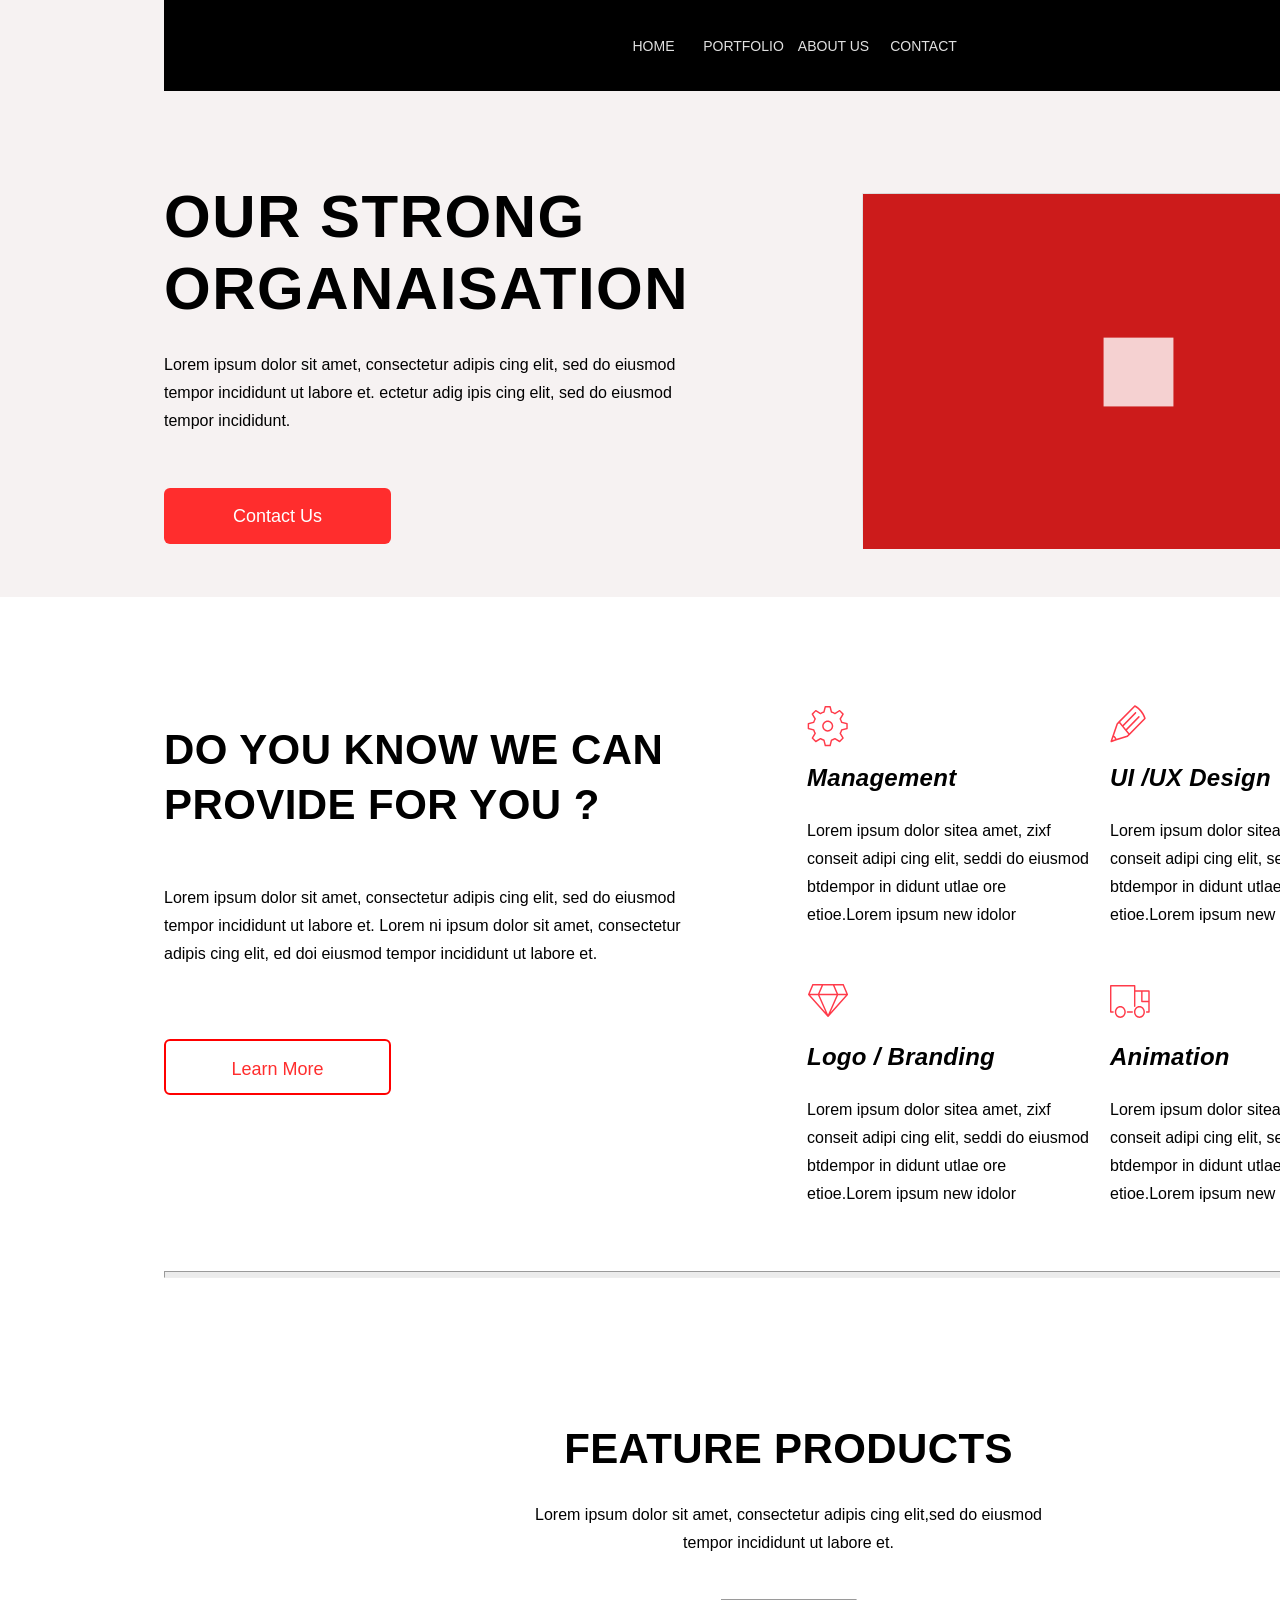
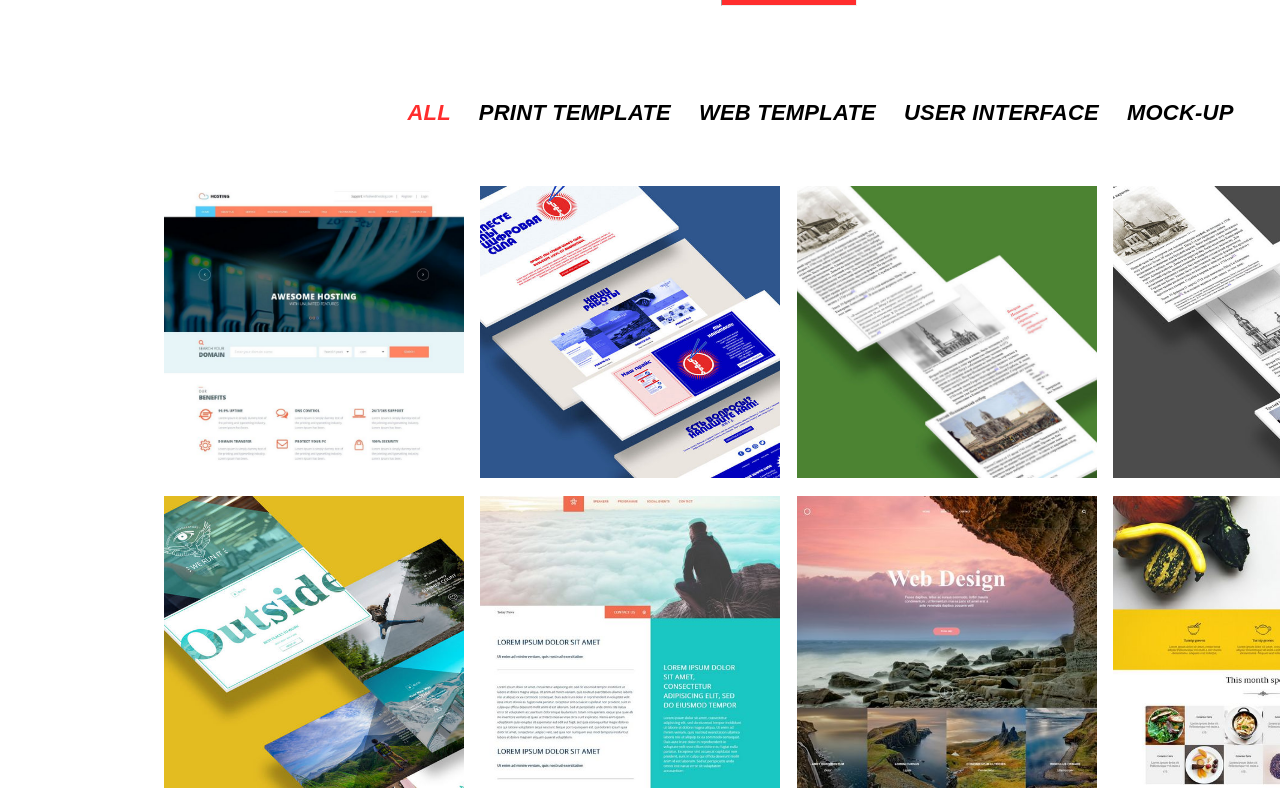
<file: index.html>
<!DOCTYPE html>
<html lang="ru">
<head>
    <meta charset="UTF-8">
    <meta http-equiv="X-UA-Compatible" content="IE=edge">
    <meta name="viewport" content="width=device-width, initial-scale=1.0">
    <title>Макет Agency</title>
    <link rel="stylesheet" href="./style/style.css">
    <link href="https://fonts.googleapis.com/css2?family=Open+Sans:ital,wght@0,300;0,400;0,500;0,600;0,700;0,800;1,300;1,400;1,500;1,600;1,700;1,800&display=swap" rel="stylesheet">
    <link rel="preconnect" href="https://fonts.googleapis.com">
    <link rel="preconnect" href="https://fonts.gstatic.com" crossorigin>
</head>
<body class="page">
    <div class="page__header page__header-gray"> 
        <header class="header">
            <nav class="header__navig">
                <ul class="menu">
                    <li class="menu__item"><a class="menu__link" href="#">home</a></li>
                    <li class="menu__item"><a class="menu__link" href="#portfolio">portfolio</a></li>
                    <li class="menu__item"><a class="menu__link" href="#about-us">about us</a></li>
                    <li class="menu__item"><a class="menu__link" href="#contact">contact</a></li>
                </ul>
            </nav>
        </header>
    </div>
    <main class="page-content">
        <div class="page-intro page__header-gray">
            <section class="page-intro__content section">
                <div class="page-content">
                    <h1 class="page-intro__heading">our strong organaisation</h1>
                    <p class="page-intro__text">Lorem ipsum dolor sit amet, consectetur adipis cing elit, sed do eiusmod tempor incididunt  ut
                         labore et. ectetur adig ipis cing elit, sed do eiusmod tempor incididunt.</p>
                    <a class="action-button action-button__red" href="https://learn.innopolis.university/Students">Contact Us</a>
                </div>
                <img class="page-intro__img" src="./img/square-red-white.png" alt="Квадрат в квадрате">
            </section>
        </div>
        <section class="section services">
            <div class="services__header">
                <h2 class="services__heading section-heading">do you know we can provide for you ?</h2>
                <p class="services__text">Lorem ipsum dolor sit amet, consectetur adipis cing elit, sed do eiusmod tempor incididunt ut 
                labore et. Lorem ni ipsum dolor sit amet, consectetur adipis cing elit, ed doi eiusmod tempor incididunt ut labore et.</p>
                <a class="action-button action-button__white" href="https://ya.ru" target="_blank">Learn More</a>
            </div>
            <div class="services__blocks">
                <section class="service">
                    <h3 class="service__heading service__heading_manage">Management</h3>
                    <p class="service__text">Lorem ipsum dolor sitea amet, zixf conseit  adipi cing elit, seddi do eiusmod btdempor in 
                        didunt utlae ore etioe.Lorem ipsum new idolor</p>
                    </section>
                <section class="service">
                    <h3 class="service__heading service__heading_ui">UI /UX Design</h3>
                    <p class="service__text">Lorem ipsum dolor sitea amet, zixf conseit  adipi cing elit, seddi do eiusmod btdempor in 
                        didunt utlae ore etioe.Lorem ipsum new idolor</p>
                </section>
                <section class="service">
                    <h3 class="service__heading service__heading_logo">Logo / Branding</h3>
                    <p class="service__text">Lorem ipsum dolor sitea amet, zixf conseit  adipi cing elit, seddi do eiusmod btdempor in 
                        didunt utlae ore etioe.Lorem ipsum new idolor</p>
                </section>
                <section class="service">
                    <h3 class="service__heading service__heading_anim">Animation</h3>
                    <p class="service__text">Lorem ipsum dolor sitea amet, zixf conseit  adipi cing elit, seddi do eiusmod btdempor in 
                        didunt utlae ore etioe.Lorem ipsum new idolor</p>
                </section>
            </div>
            <hr class="services__footer_line">
        </section>
        <section class="feature section">
            <div class="feature__header">
                <h2 class="feature__heading section-heading">feature products</h2>
                <p class="feature__text">Lorem ipsum dolor sit amet, consectetur adipis cing elit,sed do eiusmod tempor
                     incididunt ut labore et.</p>
                <hr class="header__line feature__line">
            </div>
            <ul class="products__filter">
                <li class="products__item">
                    <a class="products__link products__link_active">all</a>
                </li>
                <li class="products__item">
                    <a class="products__link">print template</a>
                </li>
                <li class="products__item">
                    <a class="products__link">web template</a>
                </li>
                <li class="products__item">
                    <a class="products__link">user interface</a>
                </li>
                <li class="products__item">
                    <a class="products__link">mock-up</a>
                </li>
            </ul>
            <div class="products">
                <img class="product" src="./img/work-1.jpg" alt="Макет 1">
                <img class="product" src="./img/work-2.jpg" alt="Макет 2">
                <img class="product" src="./img/work-3.jpg" alt="Макет 3">
                <img class="product" src="./img/work-4.jpg" alt="Макет 4">
                <img class="product" src="./img/work-5.jpg" alt="Макет 5">
                <img class="product" src="./img/work-6.jpg" alt="Макет 6">
                <img class="product" src="./img/work-7.jpg" alt="Макет 7">
                <img class="product" src="./img/work-8.jpg" alt="Макет 8">
            </div>
        </Section>
    </main>
</body>
</html>
</file>
<file: style/style.css>
html {
    font-family: 'OpenSans', sans-serif, serif, monospace;
}
.page__header-gray {
    background-color: #F6F2F2;
}
.page {
    display: flex;
    flex-direction: column;
    font-size: 16px;
    margin: 0;
    width: 1577px;
}
.page__header {
    display: flex;
    flex-direction: column;
}
.header {
    box-sizing: border-box;
    display: flex;
    flex-wrap: wrap;
    align-items: center;
    justify-content: center;
    width: 1249px;
    min-height: 89px;
    margin: 0 auto;
    background-color: #000000;
    border: 1px solid #000000;
    mix-blend-mode: normal;
}
.header__navig {
    display: flex;
    flex-wrap: wrap;
}
.menu {
    display: flex;
    flex-wrap: wrap;
    align-items: center;
    list-style: none;
    padding: 0;
    margin: 0;
}
/* .header-menu {

} */
.menu__item {
    display: flex;
    align-items: stretch;
    justify-content: center;
    min-height: 89px;
    width: 90px;
}
.menu__item:hover {
    background-color: #FF3F40;
}
.menu__link {
    display: flex;
    align-items: center;
    padding: 32px 0 32px 0;
    color: #E0E0E0;
    font-size: 14px;
    text-transform: uppercase;
    text-decoration: none;
    line-height: 24px;
    /* font-weight: bold; */
}
/* intro */
.page-content {
    flex-grow: 1;
}
.page-intro {
    padding-top: 102px;
    padding-bottom: 36px;
}
.page-intro__content {
    position: relative;
    bottom: 12px;
    /* width: 616px; */
    margin-bottom: 20px;
    margin-right: 74px;
}
.page-intro__heading {
    margin: 0;
    width: 618px;
    height: 134px;
    font-size: 60px;
    line-height: 72px;
    letter-spacing: 1.5px;
    text-transform: uppercase;
}
.page-intro__text {
    /* display: flex;
    align-items: center; */
    margin: 36px 0 64px 0;
    font-size: 16px;
    line-height: 28px;
    max-width: 545px;
    height: 73px;
}
.action-button__red {
    font-size: 18px;
    line-height: 34px;
    color: #fff;
    background-color: #FF2D2D;
}
.action-button {
    box-sizing: border-box;
    display: inline-block;
    width: 227px;
    height: 56px;
    padding: 11px 0;
    text-align: center;
    border-radius: 6px;
    text-decoration: none;
}
.page-intro__img {
    width: 551px;
    height: 356px;
    margin-top: 12px;
    /* background: #000000; */
    /* mix-blend-mode: normal; */
    /* opacity: 0.2; */
}
.section {
    display: flex;
    flex-wrap: wrap;
    justify-content: space-between;
    align-items: flex-start;
    max-width: 1249px;
    margin: 0 auto;
    /* padding-left: 1vw; */
    padding-right: 1vw;
    margin-left: 164px;
}
/* services */
.services {
    padding-top: 108px;
    /* padding-bottom: 50px; */
}
.services__header {
    flex: 1 1 524px;
    max-width: 524px;
    margin-bottom: 50px;
    margin-right: 119px;
}
.services__heading {
    position: relative;
    bottom: 6px;
    width: 524px;
    height: 87px;
    font-size: 42px;
    line-height: 55px;
    display: flex;
    align-items: center;
    text-transform: uppercase;
    letter-spacing: 0.422159px;
    margin-bottom: 50px;
}
.services__text {
    margin: 0;
    line-height: 28px;
    font-size: 16px;
    margin-bottom: 64px;
    width: 539px;
    height: 98px;
    display: flex;
    align-items: center;
}
.action-button__white {
    font-size: 18px;
    line-height: 34px;
    color: #FF2D2D;
    background-color:#fff;
    border: 2px solid #FF0000;
}
.services__blocks {
    flex: 1 1;
    max-width: 608px;
    height: 558px;
    display: flex;
    flex-wrap: wrap;
    /* margin-top: 32px; */
}
.services__footer_line {
    width: 1251px;
    height: 5px;
    background-color: #ECECEC;
}
/* service */
.service {
    flex: 1 1 282px;
    width: 282px;
    margin-bottom: 50px;
    margin-right: 18px;
    flex-wrap: wrap;
    display: flex;
}
.service__heading {
    margin: 0;
    margin-bottom: 70px;
    width: 216px;
    height: 24px;
    font-size: 24px;
    line-height: 0px;
    letter-spacing: 0.271838px;
    color: #000000;
    font-style: italic;
    font-weight: 600;
}
.service__heading::before {
    display: block;
    width: 41px;
    height: 41px;
    margin-bottom: 32px;
}
.service__text {
    margin: 0;
    width: 300px;
    height: 100px;
    font-size: 16px;
    line-height: 28px;
}
.service__heading_manage::before {
    content: url('../img/icon_man.svg');
}
.service__heading_ui::before {
    content: url('../img/icon_UI.svg');
}
.service__heading_logo::before {
    content: url('../img/icon_brand.svg');
}
.service__heading_anim::before {
    content: url('../img/icon_truck.svg');
}

/* Feature */
.feature {
    margin-top: 104px;
    justify-content: center;
}
.feature__header {
    max-width: 540px;
    width: 100%;
    flex-wrap: wrap;
    display: flex;
    text-align: center;
    margin-bottom: 86px;
    justify-content: center;
}
.feature__heading {
    font-weight: 700;
    font-size: 42px;
    display: flex;
    align-items: center;
    text-align: center;
    letter-spacing: 0.3834px;
    text-transform: uppercase;
    margin-bottom: 28px;
}
.feature__text {
    font-weight: 400;
    font-size: 16px;
    line-height: 28px;
    display: flex;
    align-items: center;
    text-align: center;
    max-width: 540px;
    margin: 0 auto 34px;
}
.header__line {
    height: 5px;
    width: 134px;
    background-color: #FF2D2D;
}
/* .feature-line {
    display: flex;
    align-items: center;
} */
.products__filter {
    width: 100%;
    list-style: none;
    display: flex;
    flex-wrap: wrap;
    margin: 0;
    padding: 0;
    justify-content: center;
    margin-bottom: 60px;
}
/* .products__item {

} */
.products__link {
    position: relative;
    left: 46px;
    color: #000000;
    margin-right: 28px;
    font-style: italic;
    font-weight: 600;
    font-size: 22px;
    display: flex;
    align-items: center;
    letter-spacing: 0.22px;
    text-transform: uppercase;
    text-decoration: none;
}
.products__link_active {
    color: #FF2D2D;
    /* opacity: .8; */
}
.products__link:hover {
    color: #FF2D2D;
}
.products {
    display: flex;
    align-items: flex-start;
    justify-content: space-between;
    flex-wrap: wrap;
}
.product {
    flex: 1 1 24%;
    max-width: 300px;
    height: 292px;
    margin-bottom: 18px;
    object-fit: cover;
}
/* .product:hover {
    cursor: pointer;
    max-width: 320px;
} */
</file>
